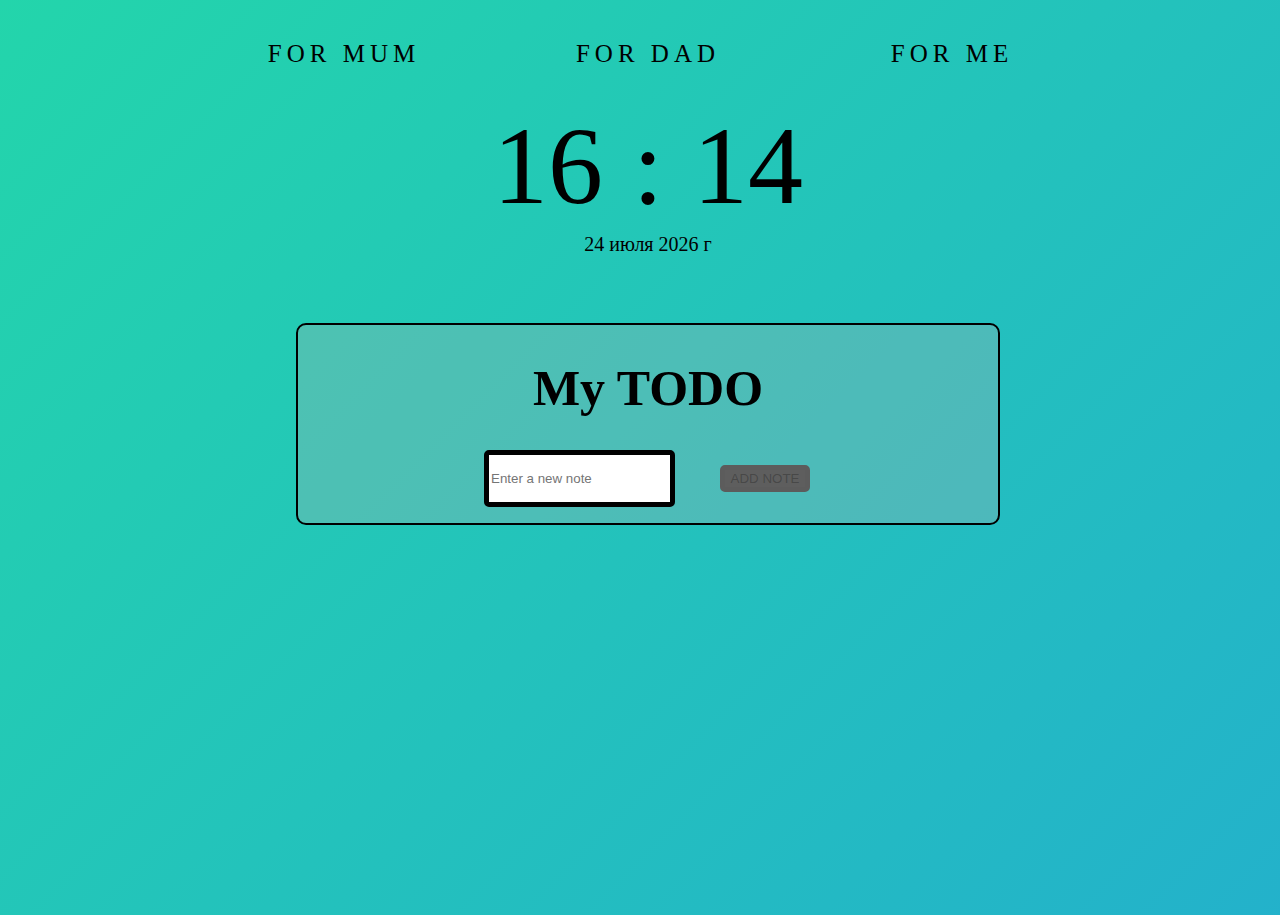
<file: index.html>
<!DOCTYPE html>
<html lang="en">
<head>
    <meta charset="UTF-8">
    <meta http-equiv="X-UA-Compatible" content="IE=edge">
    <meta name="viewport" content="width=device-width, initial-scale=1.0">
    <title>TODO</title>
    <link rel="stylesheet" href="style.css">
    <link href="https://cdn.jsdelivr.net/npm/bootstrap@5.0.2/dist/css/bootstrap.min.css" rel="stylesheet" integrity="sha384-EVSTQN3/azprG1Anm3QDgpJLIm9Nao0Yz1ztcQTwFspd3yD65VohhpuuCOmLASjC" crossorigin="anonymous">
    <script>
        document.addEventListener("DOMContentLoaded", function () {
            clockApp();
     createApp('My TODO', ".todo","myStorage");
     
  });
    </script>
</head>
<body>
    <div class="linksDiv">
<p class="linkPages" id="linkMum"><a  class="textLink" href="./for_mum.html">FOR MUM</a></p>
<p class="linkPages" id="linkDad"><a class="textLink" href="./for_dad.html">FOR DAD</a></p>
<p class="linkPages" id="linkMe"><a  class="textLink"href="./index.html">FOR ME</a></p>
    </div>
    <div class="mainTodoDiv">

<div class="todo"></div>


<!-- <script src="script.js"></script> -->
</div>

<script src="clock.js"></script>
<script src="script2.js"></script>


</body>
</html>
</file>
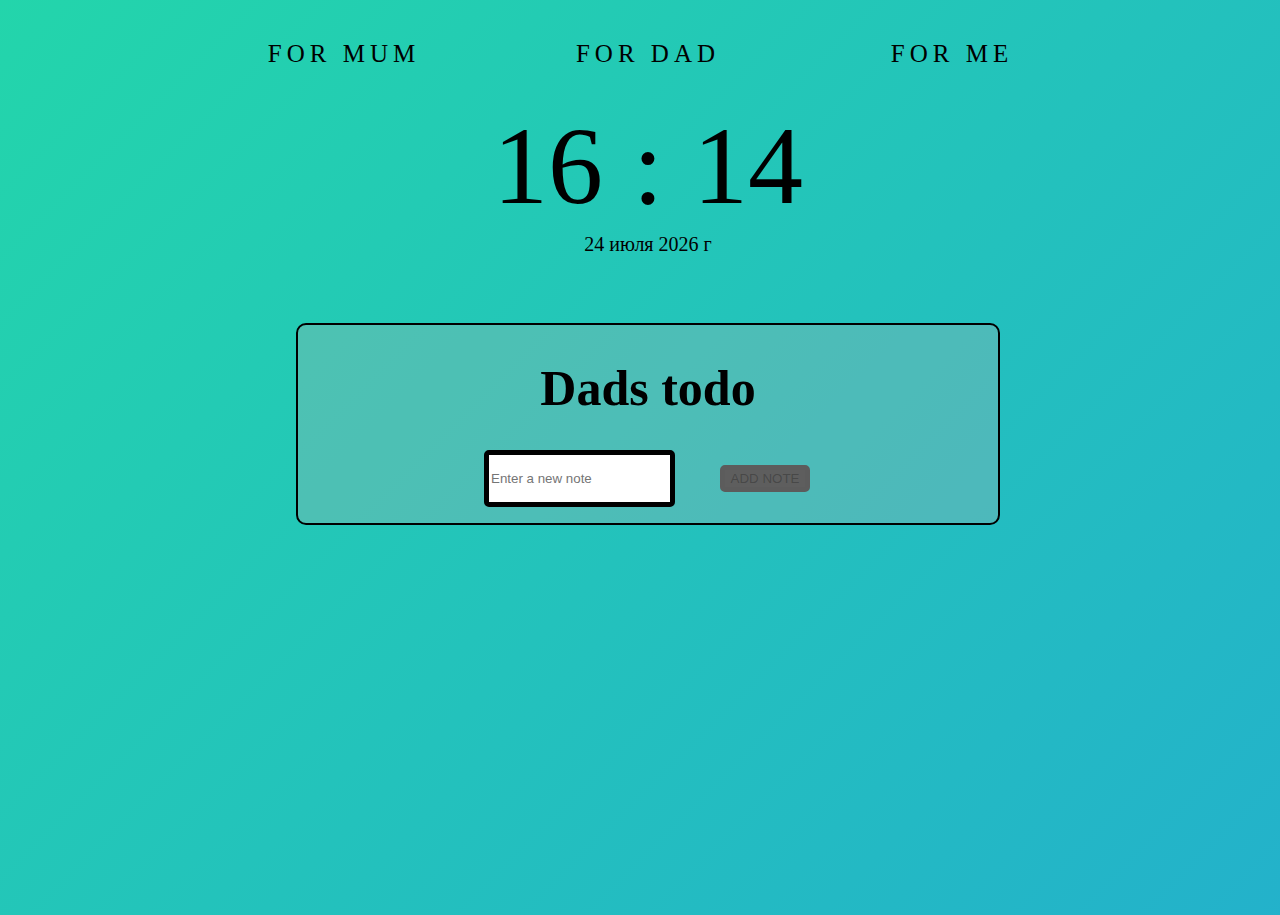
<file: for_dad.html>
<!DOCTYPE html>
<html lang="en">
<head>
    <meta charset="UTF-8">
    <meta http-equiv="X-UA-Compatible" content="IE=edge">
    <meta name="viewport" content="width=device-width, initial-scale=1.0">
    <title>TODO</title>
    <link rel="stylesheet" href="style.css">
    <link href="https://cdn.jsdelivr.net/npm/bootstrap@5.0.2/dist/css/bootstrap.min.css" rel="stylesheet" integrity="sha384-EVSTQN3/azprG1Anm3QDgpJLIm9Nao0Yz1ztcQTwFspd3yD65VohhpuuCOmLASjC" crossorigin="anonymous">
    <script>
        document.addEventListener("DOMContentLoaded", function () {
            clockApp();
     createApp('Dads todo', ".todo","dadStorage");
     
  });
    </script>
</head>
<body>
    <div class="linksDiv">
        <p class="linkPages" id="linkMum"><a  class="textLink" href="./for_mum.html">FOR MUM</a></p>
        <p class="linkPages" id="linkDad"><a class="textLink" href="./for_dad.html">FOR DAD</a></p>
        <p class="linkPages" id="linkMe"><a  class="textLink"href="./index.html">FOR ME</a></p>
    </div>
    <div class="mainTodoDiv">

<div class="todo"></div>


<!-- <script src="script.js"></script> -->
</div>

<script src="clock.js"></script>
<script src="script2.js"></script>


</body>
</html>
</file>
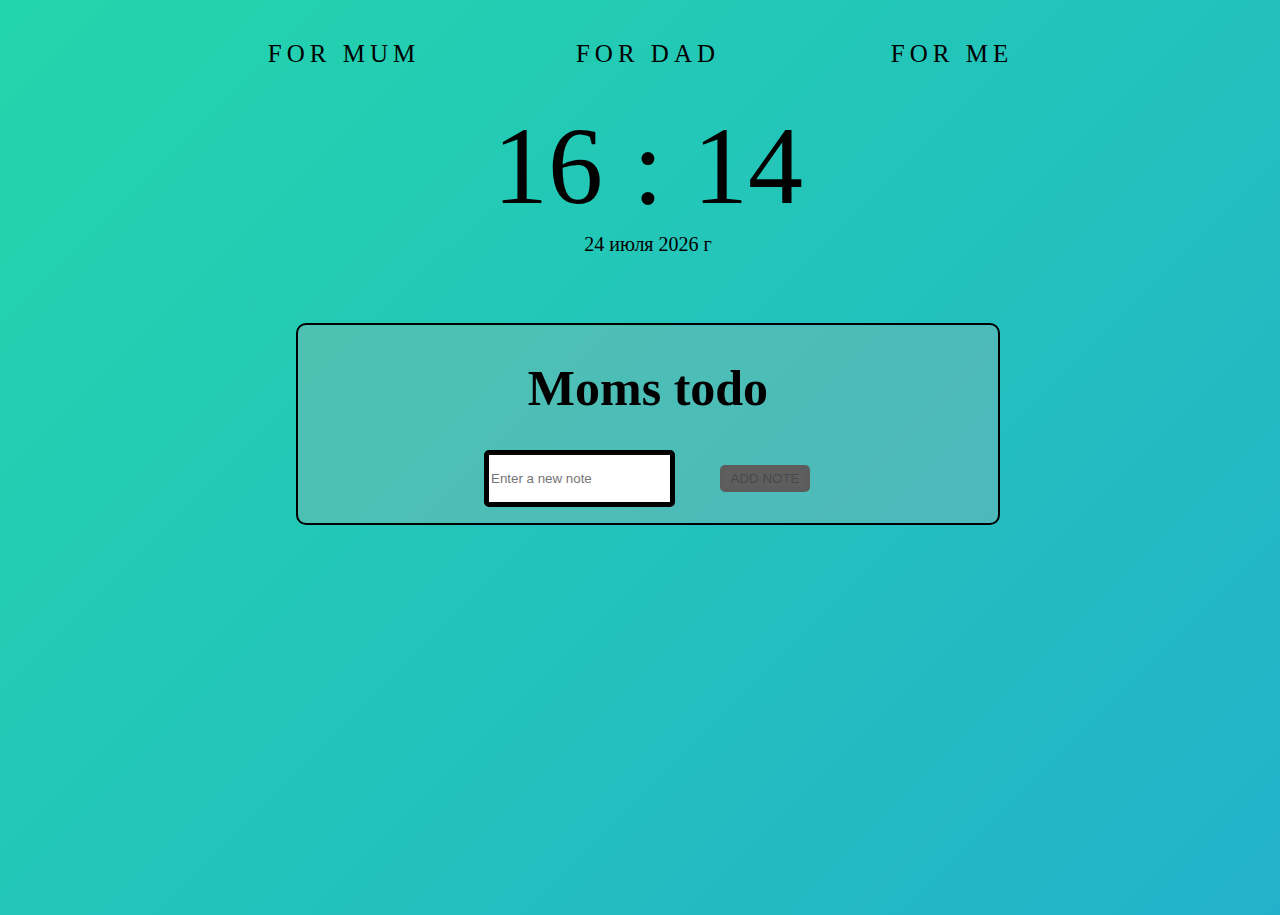
<file: for_mum.html>
<!DOCTYPE html>
<html lang="en">
<head>
    <meta charset="UTF-8">
    <meta http-equiv="X-UA-Compatible" content="IE=edge">
    <meta name="viewport" content="width=device-width, initial-scale=1.0">
    <title>TODO</title>
    <link rel="stylesheet" href="style.css">
    <link href="https://cdn.jsdelivr.net/npm/bootstrap@5.0.2/dist/css/bootstrap.min.css" rel="stylesheet" integrity="sha384-EVSTQN3/azprG1Anm3QDgpJLIm9Nao0Yz1ztcQTwFspd3yD65VohhpuuCOmLASjC" crossorigin="anonymous">
    <script>
        document.addEventListener("DOMContentLoaded", function () {
            clockApp();
     createApp('Moms todo', ".todo","mumStorage");
     
  });
    </script>
</head>
<body>
    <div class="linksDiv">
        <p class="linkPages" id="linkMum"><a  class="textLink" href="./for_mum.html">FOR MUM</a></p>
        <p class="linkPages" id="linkDad"><a class="textLink" href="./for_dad.html">FOR DAD</a></p>
        <p class="linkPages" id="linkMe"><a  class="textLink"href="./index.html">FOR ME</a></p>
    </div>
    <div class="mainTodoDiv">

<div class="todo"></div>


<!-- <script src="script.js"></script> -->
</div>

<script src="clock.js"></script>
<script src="script2.js"></script>


</body>
</html>
</file>
<file: style.css>
html, body {
    width: 100%;
    height:100%;
  }
  
   body {
       background:linear-gradient(-45deg, #ee7752, #e73c7e, #23a6d5, #23d5ab) ; 
       background-size: 400% 400%; 
       animation: gradient 15s ease infinite; 
   } 
  
  @keyframes gradient {
      0% {
          background-position: 0% 50%;
      }
      50% {
          background-position: 100% 50%;
      }
      100% {
          background-position: 0% 50%;
      }
  } 
/* body{
    background-color: rgba(182, 123, 209, 0.527) !important;
} */
.todo, .todo1, .todo2{
    margin-top: 50px;
    margin-left: auto;
    margin-right: auto;
    width: 700px;
    border: 2px solid;
    border-radius: 10px;
    text-align:center;
    height:auto;
    background-color: rgba(175, 175, 175, 0.301);

}
.textLink{
    color: rgb(0, 0, 0);
}
.linkPages{
    width: 200px;
    border-radius: 10px;
}
.linksDiv p{
    margin-left: 50px;
    margin-right: 50px;
    display: inline-block;
    text-decoration: none;
    font-size: 25px;
    text-align: center;
    font-weight: 400;
    letter-spacing: 5px;
}
.linksDiv a{
    text-decoration: none;
    
}
.linksDiv{
    text-align: center;
    margin-top: 15px;

}
h1{
    font-size: 50px !important;
}
.disabledAdd{
    background: rgb(94, 94, 94) !important;
    border-color:rgb(92, 92, 92) !important;
}
 #divButtons{
    width: 200px;
    display: inline-table;
    margin-left: 100px;
    margin-right: 5px;
    position: static;
    
}
.input-group-append{
    width: 180px;
    display: inline-block;
    margin-bottom: auto;
    margin-top: auto;
}
.input-group{
    margin-bottom: 10px;
}
#p_note{
    max-width: 450px;
    text-align: left;
    margin: 10px;
    font-size: 25px;
    word-break: break-word;
    
}
#divButtons{
    margin-bottom: auto;
    margin-top: auto;
    display: inline-block;
    margin-right: -300px;
    align-items: center;

}

#divNote #divButtons{
    margin-bottom: 10px;
    display: inline-block;

}
#buttonDone{
    margin-right: 5px;
}
li{
    list-style-type:none;
}
#divNote{
    border: 3px solid;
    border-radius: 10px;
    border-color: rgba(105, 105, 105, 0.74);
    margin-right: 10px;
    margin-left: 10px;
    margin-bottom: 10px;
}
.backColor{
    background-color: rgba(82, 82, 82, 0.534);
    text-decoration: line-through;
}
.form-control{
    max-width: 500px;
    margin-left: 43px;
    height: 45px;
    margin-top: auto;
    margin-bottom: auto;
    border: 5px solid;
    border-radius:5px !important;
}
.btnAdd{
    margin-top: 10px;
    margin-bottom: 10px;
    font-weight: 500;
}
.btn-primary,.btn-danger,.btn-success{
    border:5px solid;
    border-radius: 5px;
}
.divClock{
    width: 350px;
    height: 140px;
    margin: auto;
    margin-top: 10px;
    padding-bottom: 30px;
}
.divHours{
    width: 150px;
    height: 120px;
    display: inline-block;
    font-size: 110px;
    text-align:center;
    margin-top: auto;
    margin-bottom: auto;
}
.divMinutes{
    width: 150px;
    height: 120px;
    display: inline-block;
    font-size: 110px;
    text-align:center;
    margin-top: auto;
    margin-bottom: auto;
}
#divDots{
    width: 50px;
    height: 120px;
    display: inline-block;
    font-size: 110px;
    text-align:center;
    margin-top: auto;
    margin-bottom: auto;
}

.divDots{
    visibility: hidden;
}
.divDay{
    width: 180px;
    height: 50px;
    margin: auto;
    margin-top: 10px;
    text-align: center;
    font-size: 20px;
}
.mainTodoDiv, li, .btn-danger{
    animation-duration: 0.5s;
    animation-name: my-animation;

}
/* .mainTodoDiv{
    animation-duration: 0.5s;
    animation-name: my-animation;

} */
.mainTodoDiv, .linksDiv {
    animation-duration: 3s;
    animation-name: my-animation;
  }
  


@keyframes my-animation{
    0% {opacity: 0;}
    100% {opacity: 1;}
}
#btnDelAll{
    margin-bottom: 10px;
    width: 150px;
}
/*
.p_note{
    display: inline;
    margin-left: auto;
    word-break: normal;
    max-width: 30%;
}
p{
    width: 200px;
}

li{
    list-style-type:none;
}
.divList{
    width: 500px;
    display: inline-block;
}
.divNote{
    height:50px;
    text-align: left;
     position: relative; 
    margin-top: auto;
    margin-bottom: auto;
}
.divButtons{
    margin-top: 0px;
    height: 30px;
    width: 100px;    

} */
</file>
